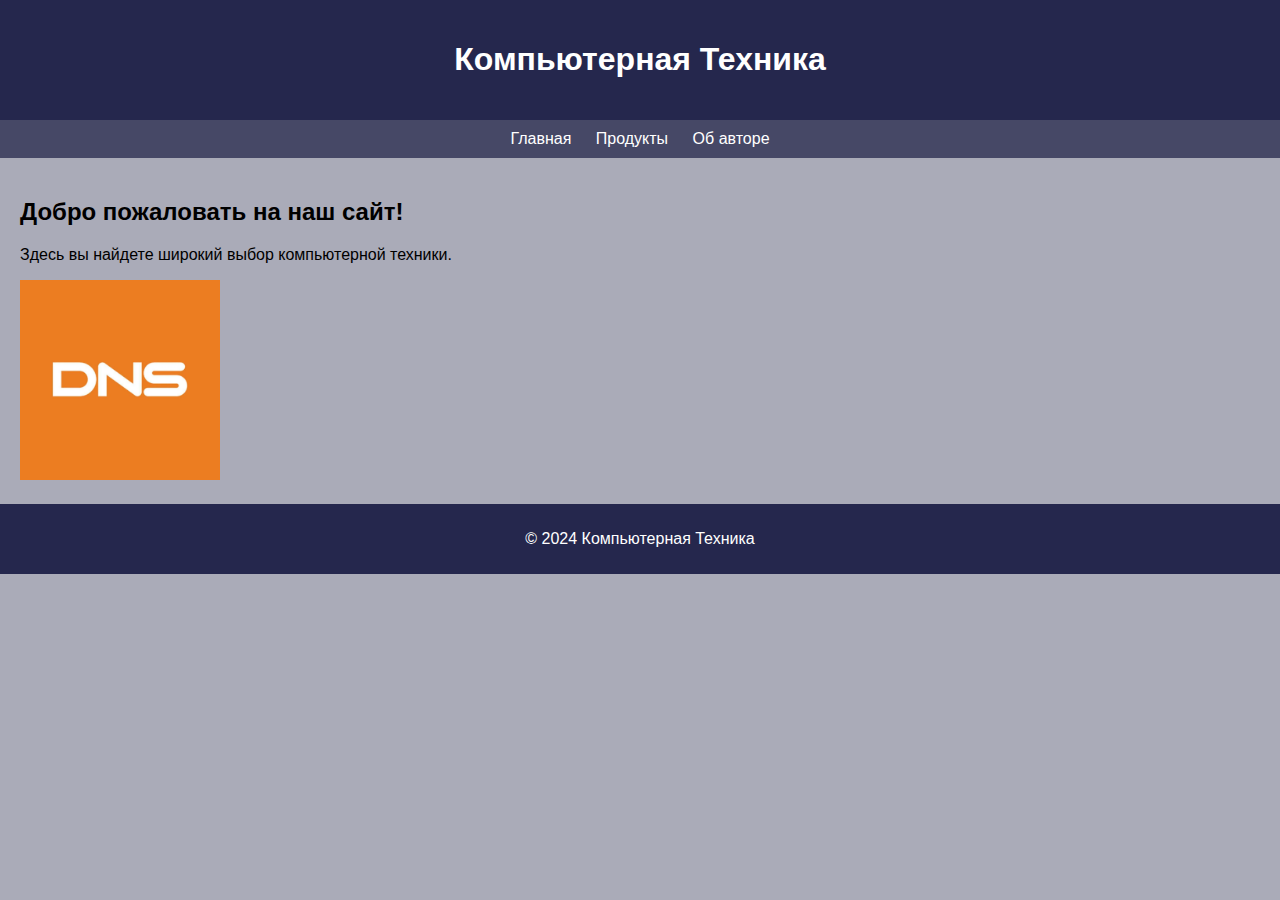
<file: index.html>
<!DOCTYPE html>
<html lang="en">
<head>
  <meta charset="UTF-8">
  <meta name="viewport" content="width=device-width, initial-scale=1.0">
  <title>Компьютерная Техника - Главная</title>
  <link rel="stylesheet" href="styles.css">
</head>
<body>
  <header>
    <h1>Компьютерная Техника</h1>
  </header>
  <nav>
    <a href="index.html">Главная</a>
    <a href="products.html">Продукты</a>
    <a href="about.html">Об авторе</a>
  </nav>
  <main>
    <h2>Добро пожаловать на наш сайт!</h2>
    <p>Здесь вы найдете широкий выбор компьютерной техники.</p>
    <img id="dns" src="dns.webp" alt="Computer Store">
  </main>
  <footer>
    <p>&copy; 2024 Компьютерная Техника</p>
  </footer>
</body>
</html>
</file>
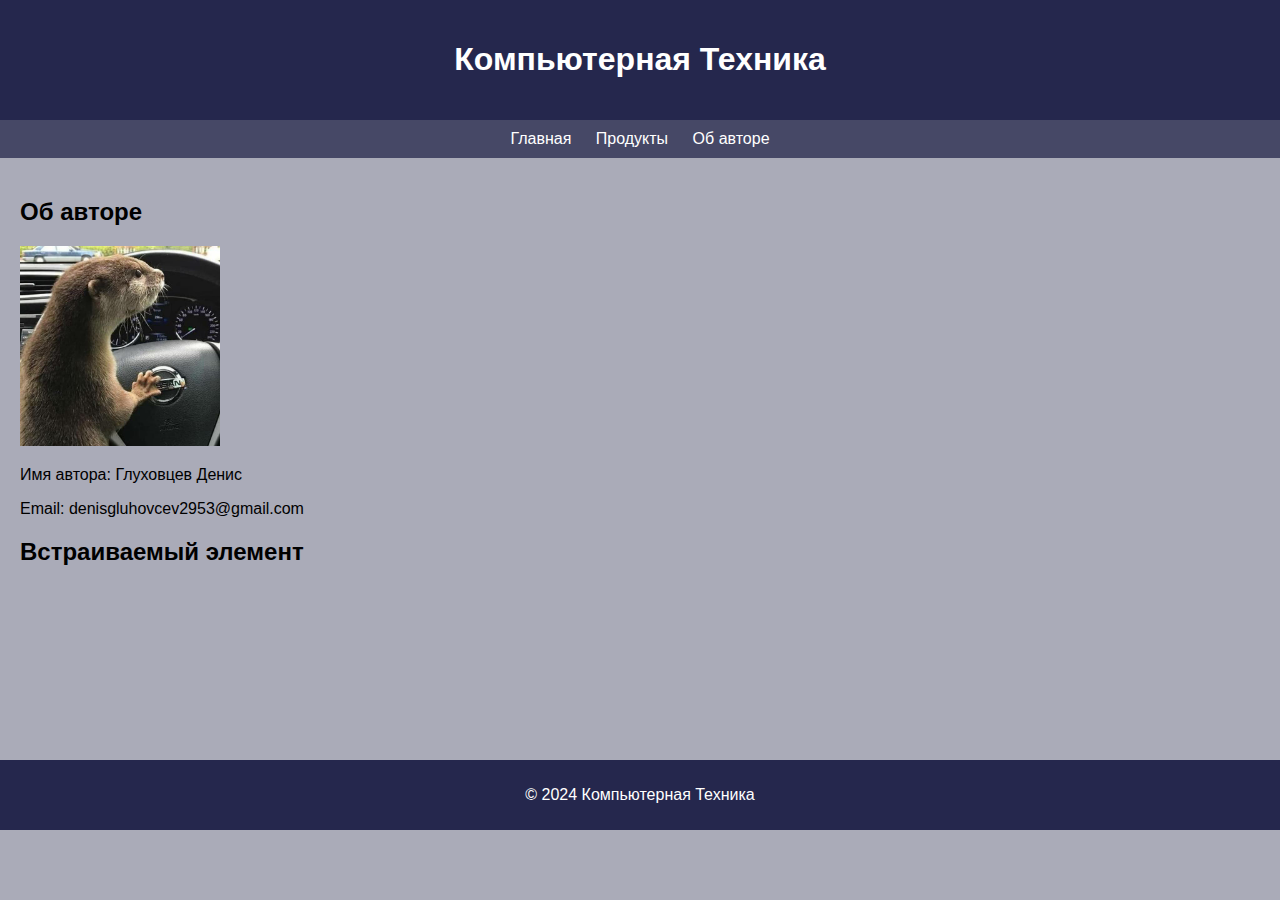
<file: about.html>
<!DOCTYPE html>
<html lang="en">
<head>
  <meta charset="UTF-8">
  <meta name="viewport" content="width=device-width, initial-scale=1.0">
  <title>Компьютерная Техника - Об Авторе</title>
  <link rel="stylesheet" href="styles.css">
</head>
<body>
  <header>
    <h1>Компьютерная Техника</h1>
  </header>
  <nav>
    <a href="index.html">Главная</a>
    <a href="products.html">Продукты</a>
    <a href="about.html">Об авторе</a>
  </nav>
  <main>
    <h2>Об авторе</h2>
    <div class="author-info">
      <img id="author" src="author.jpg" alt="Автор">
      <p>Имя автора: Глуховцев Денис</p>
      <p>Email: denisgluhovcev2953@gmail.com</p>
    </div>
    <h2>Встраиваемый элемент</h2>
    <iframe src="https://www.youtube.com/embed/W1JEfBftBNs" frameborder="0" allowfullscreen></iframe>
  </main>
  <footer>
    <p>&copy; 2024 Компьютерная Техника</p>
  </footer>
</body>
</html>
</file>
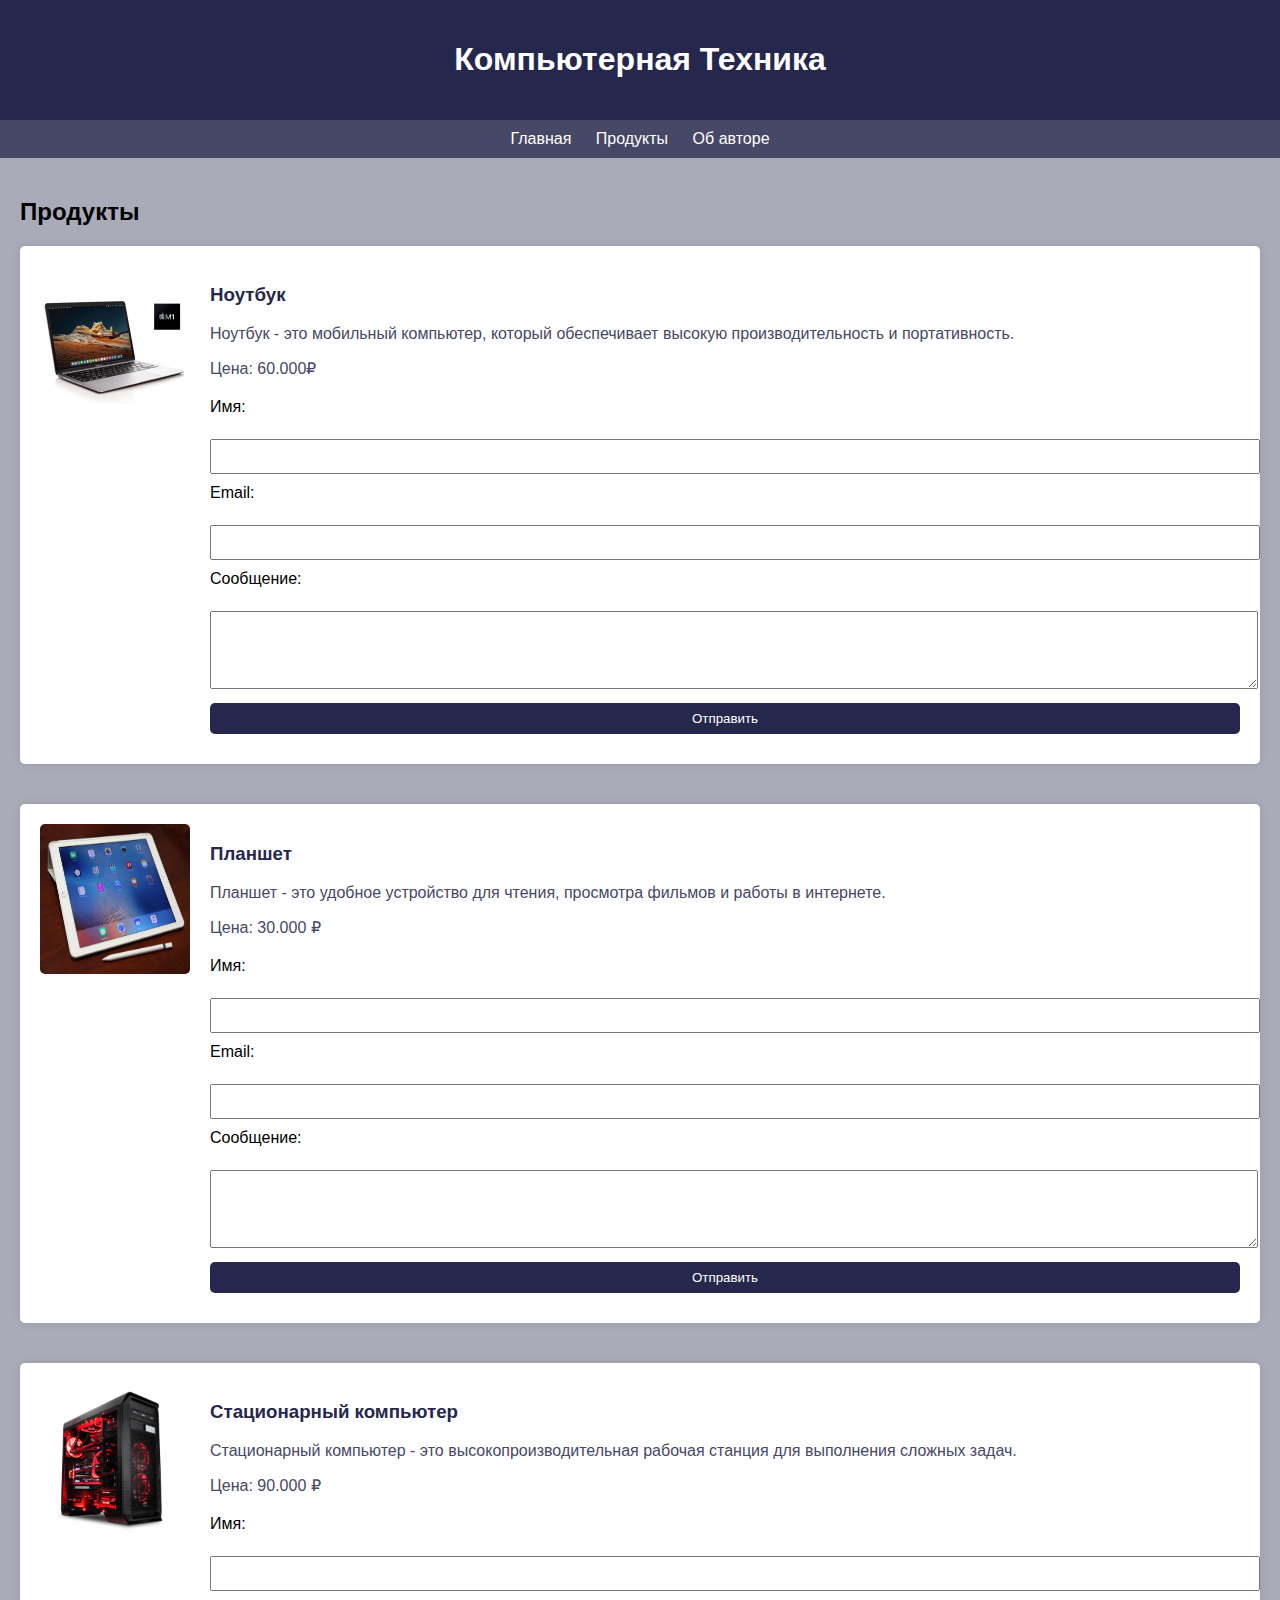
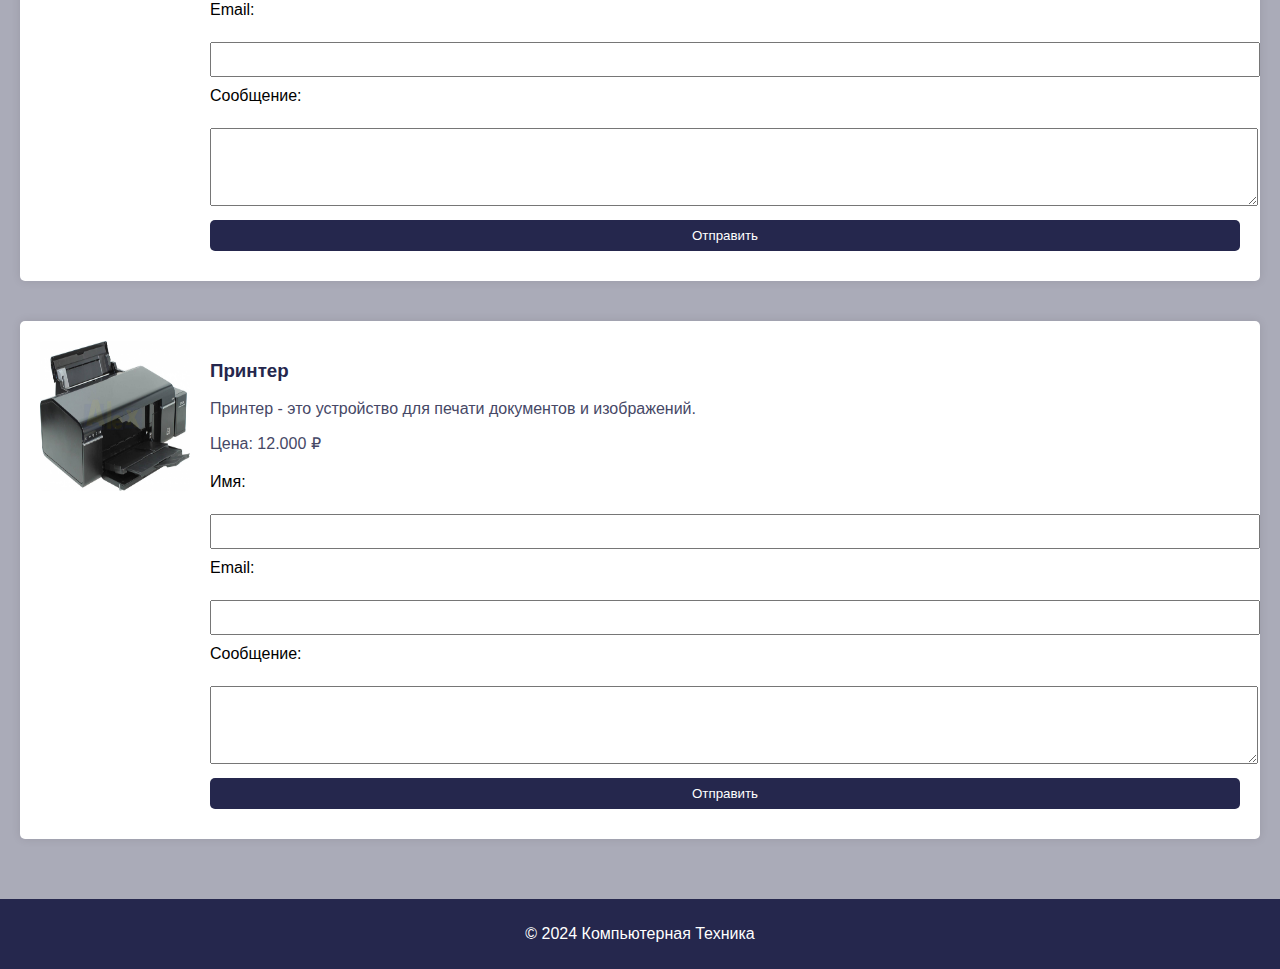
<file: products.html>
<!DOCTYPE html>
<html lang="en">
<head>
  <meta charset="UTF-8">
  <meta name="viewport" content="width=device-width, initial-scale=1.0">
  <title>Компьютерная Техника - Продукты</title>
  <link rel="stylesheet" href="styles.css">
</head>
<body>
  <header>
    <h1>Компьютерная Техника</h1>
  </header>
  <nav>
    <a href="index.html">Главная</a>
    <a href="products.html">Продукты</a>
    <a href="about.html">Об авторе</a>
  </nav>
  <main>
    <h2>Продукты</h2>
    <div class="product">
      <img src="macbook.jpeg" alt="Ноутбук">
      <div class="product-info">
        <h3>Ноутбук</h3>
        <p>Ноутбук - это мобильный компьютер, который обеспечивает высокую производительность и портативность.</p>
        <p>Цена: 60.000₽</p>
        <form id="productForm">
          <label for="name">Имя:</label><br>
          <input type="text" id="name" name="name" required><br>
          <label for="email">Email:</label><br>
          <input type="email" id="email" name="email" required><br>
          <label for="message">Сообщение:</label><br>
          <textarea id="message" name="message" rows="4" cols="50" required></textarea><br>
          <button type="submit">Отправить</button>
        </form>
      </div>
    </div>
    <div class="product">
        <img src="ipad.jpeg" alt="Планшет">
        <div class="product-info">
          <h3>Планшет</h3>
          <p>Планшет - это удобное устройство для чтения, просмотра фильмов и работы в интернете.</p>
          <p>Цена: 30.000 ₽</p>
          <form id="productForm">
            <label for="name">Имя:</label><br>
            <input type="text" id="name" name="name" required><br>
            <label for="email">Email:</label><br>
            <input type="email" id="email" name="email" required><br>
            <label for="message">Сообщение:</label><br>
            <textarea id="message" name="message" rows="4" cols="50" required></textarea><br>
            <button type="submit">Отправить</button>
          </form>
        </div>
      </div>
      
      <div class="product">
        <img src="pc.jpeg" alt="Стационарный компьютер">
        <div class="product-info">
          <h3>Стационарный компьютер</h3>
          <p>Стационарный компьютер - это высокопроизводительная рабочая станция для выполнения сложных задач.</p>
          <p>Цена: 90.000 ₽</p>
          <form id="productForm">
            <label for="name">Имя:</label><br>
            <input type="text" id="name" name="name" required><br>
            <label for="email">Email:</label><br>
            <input type="email" id="email" name="email" required><br>
            <label for="message">Сообщение:</label><br>
            <textarea id="message" name="message" rows="4" cols="50" required></textarea><br>
            <button type="submit">Отправить</button>
          </form>
        </div>
      </div>
      
      <div class="product">
        <img src="printer.jpg" alt="Принтер">
        <div class="product-info">
          <h3>Принтер</h3>
          <p>Принтер - это устройство для печати документов и изображений.</p>
          <p>Цена: 12.000 ₽</p>
          <form id="productForm">
            <label for="name">Имя:</label><br>
            <input type="text" id="name" name="name" required><br>
            <label for="email">Email:</label><br>
            <input type="email" id="email" name="email" required><br>
            <label for="message">Сообщение:</label><br>
            <textarea id="message" name="message" rows="4" cols="50" required></textarea><br>
            <button type="submit">Отправить</button>
          </form>
        </div>
      </div>      
  </main>
  <footer>
    <p>&copy; 2024 Компьютерная Техника</p>
  </footer>
  <script src="script.js"></script>
</body>
</html>
</file>
<file: styles.css>
body {
	font-family: Arial, sans-serif;
	background-color: #AAABB8;
	margin: 0;
	padding: 0;
  }
  header {
	background-color: #25274D;
	color: #fff;
	padding: 20px 0;
	text-align: center;
  }
  nav {
	background-color: #464866;
	padding: 10px 0;
	text-align: center;
  }
  nav a {
	color: #fff;
	text-decoration: none;
	padding: 0 10px;
  }
  main {
	padding: 20px;
  }

  #dns {
	width: 200px;
  }

  #author {
	width: 200px;
  }

  footer {
	background-color: #25274D;
	color: #fff;
	text-align: center;
	padding: 10px 0;
  }
  
  /* Добавим стили для продуктов */
.product {
	display: flex;
	margin-bottom: 40px;
	padding: 20px;
	background-color: #fff;
	border-radius: 5px;
	box-shadow: 0 0 10px rgba(0, 0, 0, 0.1);
  }
  
  .product img {
	flex: 0 0 auto;
	max-width: 150px;
	max-height: 150px;
	height: auto;
	border-radius: 5px;
	margin-right: 20px;
  }
  
  .product .product-info {
	flex-grow: 1; /* Расширяет блок с информацией о продукте, чтобы заполнить оставшееся пространство */
  }
  
  .product h3 {
	color: #25274D;
  }
  
  .product p {
	color: #464866;
  }
  
  .product form {
	margin-top: 20px;
  }
  
  .product form label {
	display: block;
	margin-bottom: 5px;
  }
  
  .product form input,
  .product form textarea,
  .product form button {
	width: 100%;
	padding: 8px;
	margin-bottom: 10px;
  }
  
  .product form button {
	background-color: #25274D;
	color: #fff;
	border: none;
	border-radius: 5px;
	cursor: pointer;
  }
  
  @media (max-width: 768px) {
	.product {
	  flex-direction: column;
	  align-items: center;
	  text-align: center;
	}
  
	.product img {
	  margin-right: 0;
	  margin-bottom: 20px;
	}
  }
</file>
